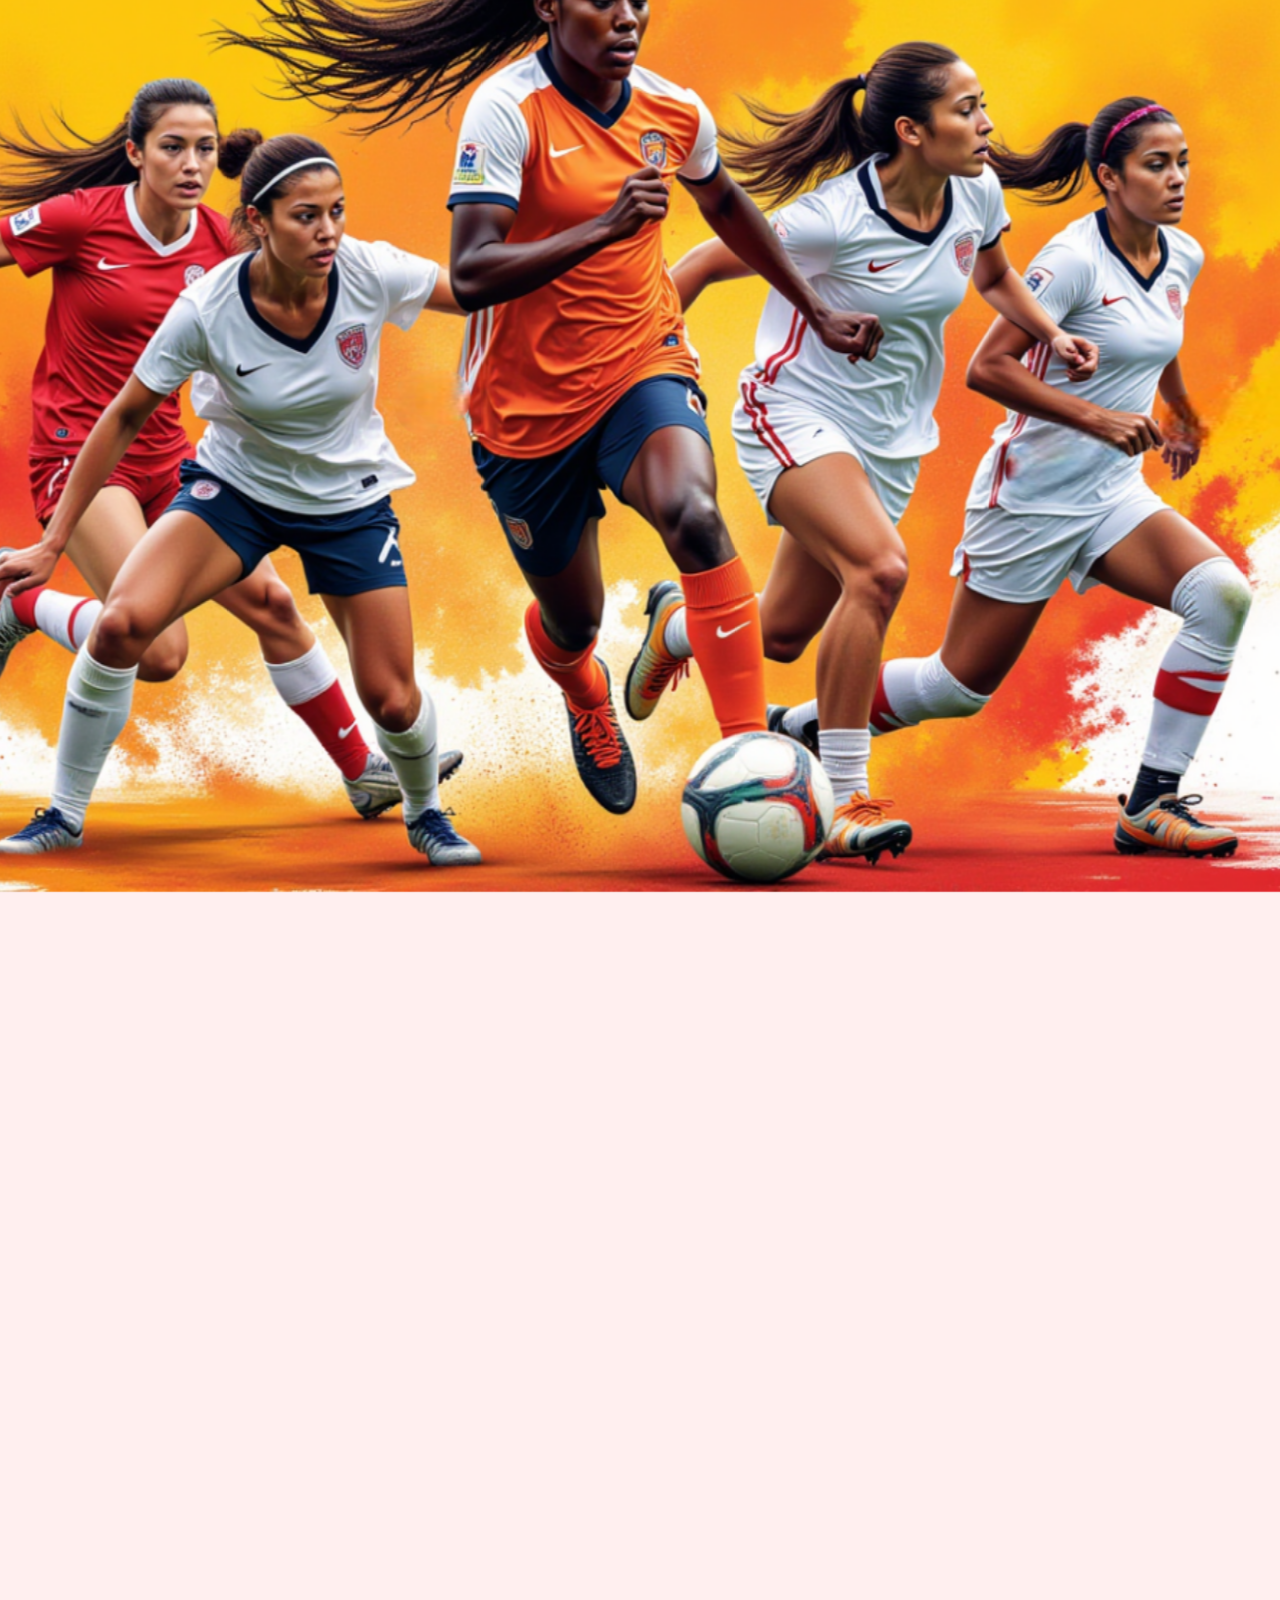
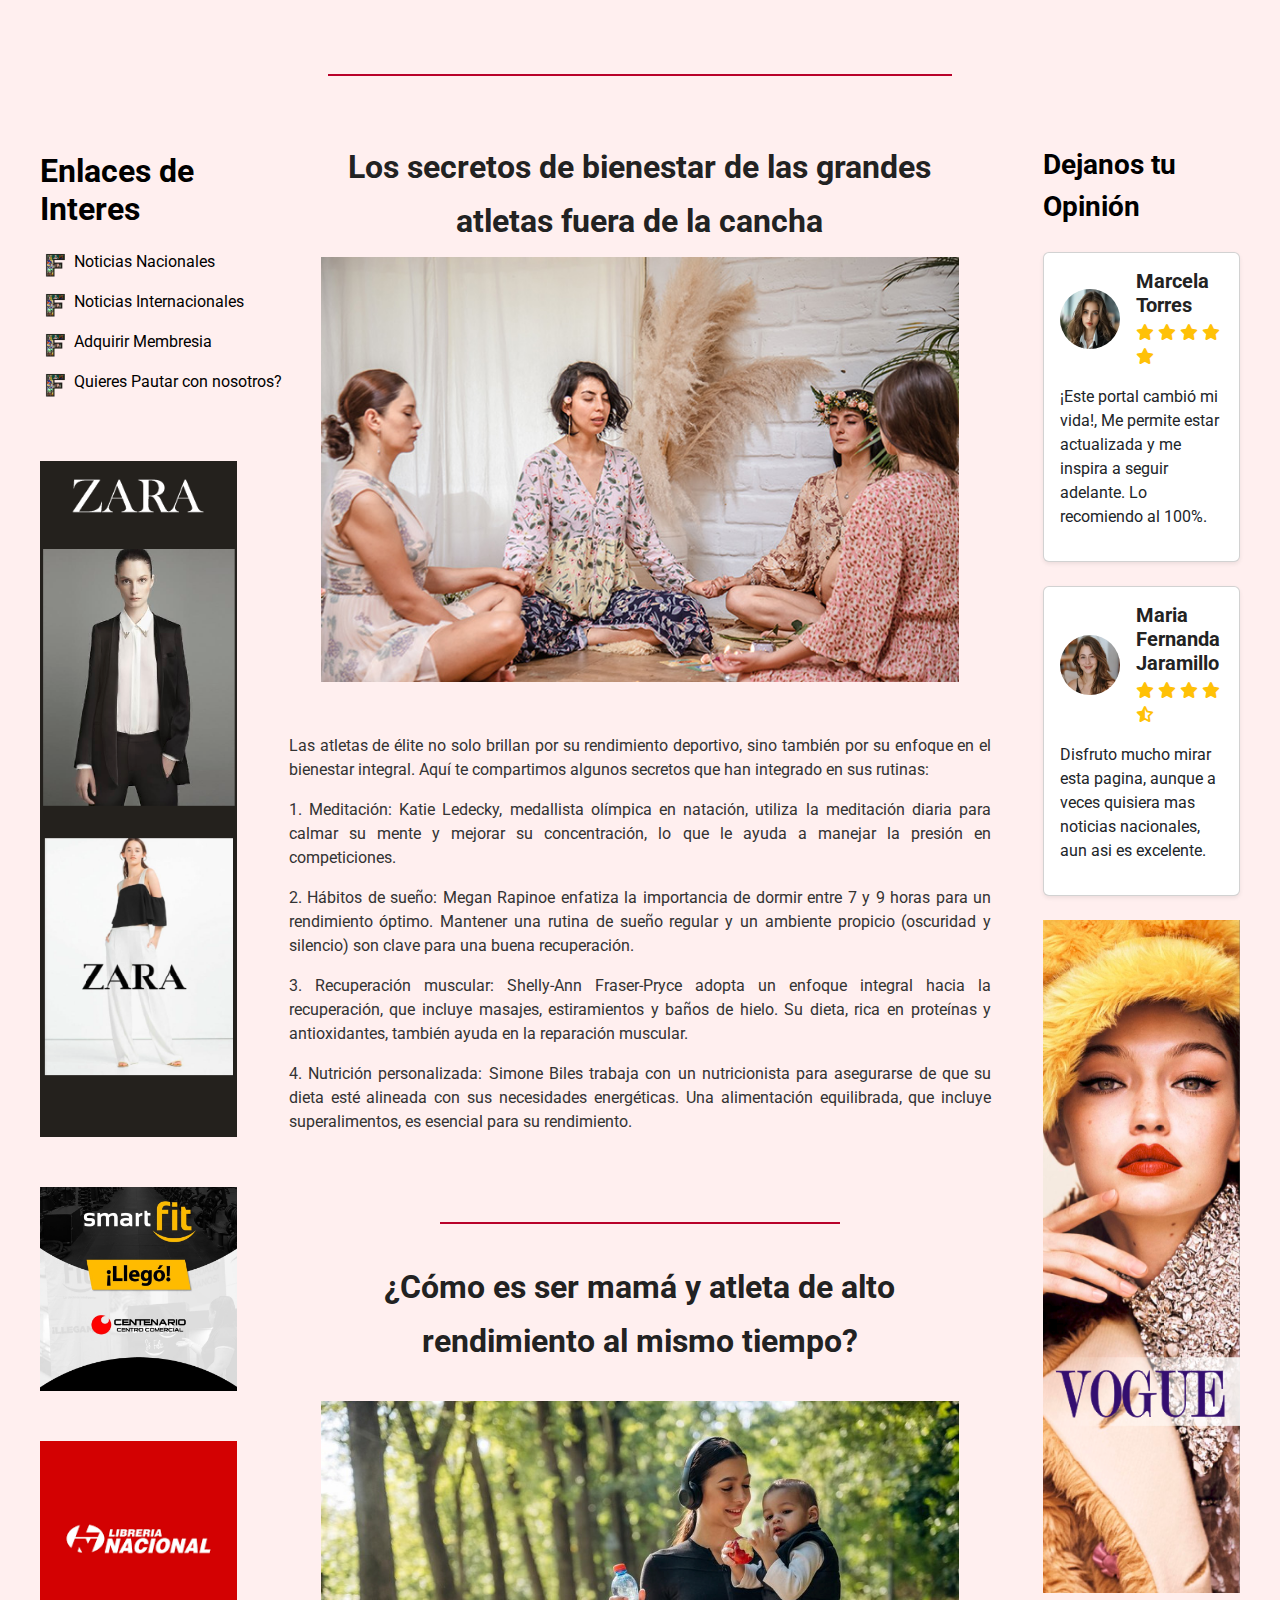
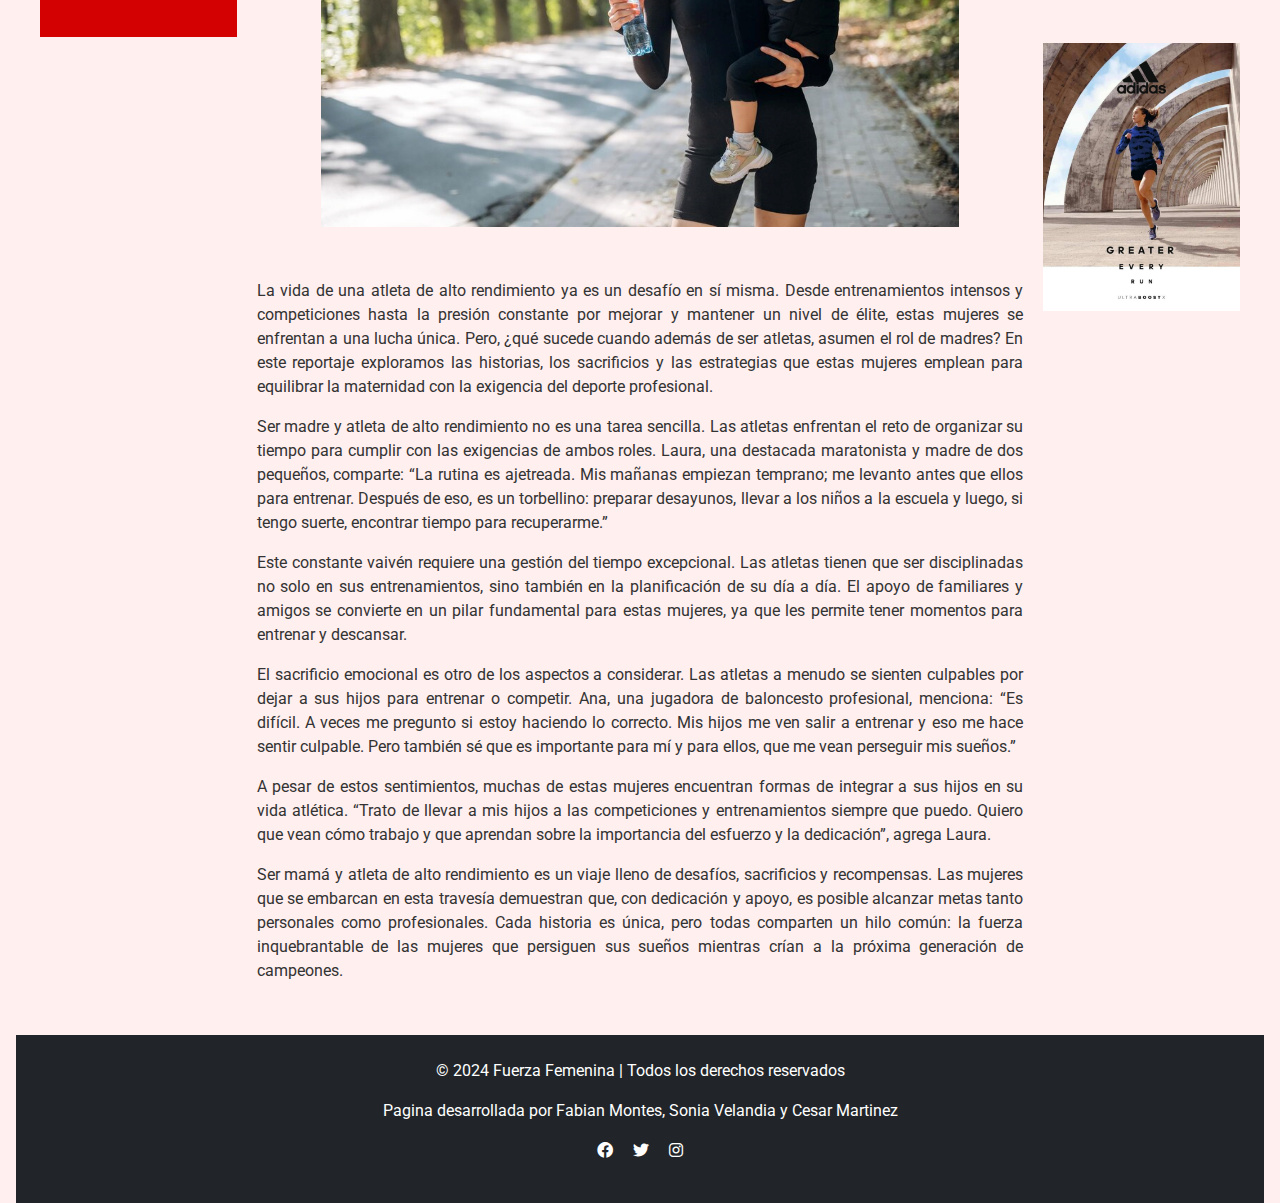
<file: index.html>
<!DOCTYPE html>
    <html lang="es">
    <head>
        <meta charset="UTF-8">
        <meta name="viewport" content="width=device-width, initial-scale=1.0">
        <link href="https://cdn.jsdelivr.net/npm/bootstrap@5.3.3/dist/css/bootstrap.min.css" rel="stylesheet" integrity="sha384-QWTKZyjpPEjISv5WaRU9OFeRpok6YctnYmDr5pNlyT2bRjXh0JMhjY6hW+ALEwIH" crossorigin="anonymous">
        <link rel="stylesheet" href="https://cdnjs.cloudflare.com/ajax/libs/font-awesome/6.0.0-beta3/css/all.min.css">
        <link rel="stylesheet" href="style.css">
        <link rel="stylesheet" href="reset.css">
        <title>Fuerza Femenina</title>
        <link rel="icon" href="./img/LogoFuerzaFemenina-removebg-preview.png" type="image/x-icon">
    </head>
    <body class="fonts-family mx-3">
        <header>
            <div id="intro-img" class="intro-img">
                <img src="./img/Foto Principal.png" alt="Imagen de introducción">
            </div>      
            <div class="titulo__principal">
                <img class="logo" src="./img/Logo_fondo_transparente.png" alt="logo de la pagina">
            </div>
            <div class="d-flex justify-content-center my-3">
                <h4>El Portal para exaltar a las mejores</h4>
            </div>
            <div class="d-flex justify-content-center my-3">
                <div id="info-fecha-ciudad"></div>
            </div>
            <section class="seccion_inicial-columnas" id="contenido">
                <h2 class="titulo_noticias">Noticias Internacionales</h2>
                <h2 class="titulo_noticias">Noticias Nacionales</h2>
                <div class="contenedor__noticias">
                    <div class="noticias__internacionales">
                        <article>
                            <a href="not_Internacionales.html"><img src="./img/Liga_de_Futbol.png" alt="imagen de la liga de futbol"></a><br><br>
                            <h2>Se lanza la nueva liga femenina en Europa</h2>
                            <p>El fútbol femenino ha experimentado un crecimiento significativo en las últimas décadas, 
                                atrayendo la atención de audiencias globales y ganando el respeto y reconocimiento que 
                                siempre mereció. Equipos como Estados Unidos, Alemania, y Japón han dominado la escena mundial, 
                                pero nuevas selecciones están emergiendo en el escenario internacional, como España, Inglaterra, y Brasil.</p>
                            </article>
                        <article>
                            <a href="not_Internacionales.html#Alexia"><img src="./img/Alexia.png" alt="Imagen de Alexia"></a><br><br>
                            <h2>Alexia Putellas gana el premio a la mejor Jugadora del año</h2>
                            <p>La estrella española Alexia Putellas ha sido nombrada la mejor jugadora del año por la FIFA, 
                                consolidando su posición como una de las futbolistas más talentosas de su generación. Putellas 
                                lideró a su equipo a la victoria en la Liga de Campeones Femenina y en varias competiciones nacionales.</p>  
                        </article>
                    </div>
                    <div class="noticias__nacionales">
                        <article>
                            <a href="not_nacionales.html"><img src="./img/futbolistas.jpg" alt="Imagen dinámica"></a><br><br>
                            <h2>El Crecimiento del Fútbol Femenino en el Ámbito Nacional</h2><br>
                            <p>En Colombia y en el mundo cada vez es más común tener presencia femenina en deportes, que históricamente 
                                solamente habían sido hombres los protagonistas. A lo largo de los años, esto ha ido cambiando y la 
                                rama femenina ha ido tomando fuerza en disciplinas como el fútbol, el tenis o incluso el pádel, un 
                                deporte que se está popularizando cada vez más en el país.</p>
                        </article>
                        <article>
                            <a href="not_nacionales.html#noticia_mariana"><img src="./img/ciclista.jpg" alt="Imagen femenina"></a><br><br>
                            <h2>Medallas de Colombia en el Mundial de Ciclismo en Ruta</h2><br>
                            <p>La ciclista Paula Caballero fue la primera en lograr una medallas tras obtener el bronce en la prueba 
                                contrarreloj individual de la categoría C3 tras marcar los 18.8 kilómetros en 28 minutos y 46 segundos, 
                                quedando por detrás de la sueca Anna Beck y la estadounidense Jamie Whitmore.</p>
                        </article>
                    </div>
                </div>
            </section><br>
        </header>
        <div class="linea-separadora"></div><br>
        <main class="p-4 mt-0">
            <div class="row g-1">
                <div class="col-2 bg-transparent justify-content-start">
                    <nav class="navbar navbar-light bg-transparent">
                        <h2 class="text-black">Enlaces de Interes</h2>
                        <a class="navbar-brand text-black fs-6 custom-hover" href="not_nacionales.html">
                        <img src="./img/LogoFuerzaFemenina-removebg-preview.png" width="30" height="30" class="d-inline-block align-top" alt="logo empresa">
                        Noticias Nacionales
                        </a>
                        <a class="navbar-brand text-black fs-6 custom-hover" href="not_Internacionales.html">
                            <img src="./img/LogoFuerzaFemenina-removebg-preview.png" width="30" height="30" class="d-inline-block align-top" alt="logo empresa">
                            Noticias Internacionales
                        </a>
                        <a class="navbar-brand text-black fs-6 custom-hover" href="#">
                            <img src="./img/LogoFuerzaFemenina-removebg-preview.png" width="30" height="30" class="d-inline-block align-top" alt="logo empresa">
                            Adquirir Membresia
                        </a>
                        <a class="navbar-brand text-black fs-6 custom-hover" href="#">
                            <img src="./img/LogoFuerzaFemenina-removebg-preview.png" width="30" height="30" class="d-inline-block align-top" alt="logo empresa">
                            Quieres Pautar con nosotros?
                        </a>
                    </nav><br><br>
                    <a href="https://www.zara.com/co/"><img class="img-fluid" src="./img/publicidad_zara.png" alt="publicidad de Zara"></a>
                    <a href="https://www.smartfit.com.co/"><img class="smarfit" src="./img/SmarFit.png" alt="publicidad de Smartif"></a>
                    <a href="https://nueva.librerianacional.com/?gad_source=1&gclid=CjwKCAjwyfe4BhAWEiwAkIL8sDJ131F4dP4MC_Ts1lsu1RDSit0z8ZteCxgNX0Svwvvn17OIQ1BMKxoCjtkQAvD_BwE"><img class="smarfit" src="./img/LibreriaNacional.png" alt="publicidad de Libreria Nacional"></a>
                </div>
                <section class="col-8 d-flex flex-column align-items-center my-2">
                    <h2 class="text-center">Los secretos de bienestar de las grandes</h2>
                    <h2 class="text-center">atletas fuera de la cancha</h2>
                    <img class="imagenes_2 img-fluid" src="./img/bienestar_2.png" alt="">
                        <div class="my-1 p-5">
                            <p style="text-align: justify;">Las atletas de élite no solo brillan por su rendimiento deportivo, sino también por su enfoque 
                                en el bienestar integral. Aquí te compartimos algunos secretos que han integrado en sus rutinas:</p>
                            <p style="text-align: justify;">1. Meditación: Katie Ledecky, medallista olímpica en natación, utiliza la meditación diaria 
                                para calmar su mente y mejorar su concentración, lo que le ayuda a manejar la presión en competiciones.</p>
                            <p style="text-align: justify;">2. Hábitos de sueño: Megan Rapinoe enfatiza la importancia de dormir entre 7 y 9 horas para un 
                                rendimiento óptimo. Mantener una rutina de sueño regular y un ambiente propicio (oscuridad y silencio) 
                                son clave para una buena recuperación.</p>
                            <p style="text-align: justify;">3. Recuperación muscular: Shelly-Ann Fraser-Pryce adopta un enfoque integral hacia la recuperación, 
                                que incluye masajes, estiramientos y baños de hielo. Su dieta, rica en proteínas y antioxidantes, 
                                también ayuda en la reparación muscular.</p> 
                            <p style="text-align: justify;">4. Nutrición personalizada: Simone Biles trabaja con un nutricionista para asegurarse de que su dieta 
                                esté alineada con sus necesidades energéticas. Una alimentación equilibrada, que incluye superalimentos, 
                                es esencial para su rendimiento.</p>  
                        </div>
                        <div class="linea-separadora"></div><br>
                        <h2 class="text-center">¿Cómo es ser mamá y atleta de alto</h2>
                        <h2 class="text-center">rendimiento al mismo tiempo?</h2><br>
                        <img class="imagenes_2 img-fluid" src="./img/mujer_deportista.png" alt=""><br><br>
                        <div class="my-1 mx-3">
                            <p style="text-align: justify;">La vida de una atleta de alto rendimiento ya es un desafío en sí misma. Desde entrenamientos intensos 
                                y competiciones hasta la presión constante por mejorar y mantener un nivel de élite, estas mujeres se 
                                enfrentan a una lucha única. Pero, ¿qué sucede cuando además de ser atletas, asumen el rol de madres? 
                                En este reportaje exploramos las historias, los sacrificios y las estrategias que estas mujeres emplean 
                                para equilibrar la maternidad con la exigencia del deporte profesional.</p>
                            <p style="text-align: justify;">Ser madre y atleta de alto rendimiento no es una tarea sencilla. Las atletas enfrentan el reto de organizar 
                                su tiempo para cumplir con las exigencias de ambos roles. Laura, una destacada maratonista y madre de dos
                                pequeños, comparte: “La rutina es ajetreada. Mis mañanas empiezan temprano; me levanto antes que ellos
                                para entrenar. Después de eso, es un torbellino: preparar desayunos, llevar a los niños a la escuela y 
                                luego, si tengo suerte, encontrar tiempo para recuperarme.”</p>  
                            <p style="text-align: justify;">Este constante vaivén requiere una gestión del tiempo excepcional. Las atletas tienen que ser disciplinadas 
                                no solo en sus entrenamientos, sino también en la planificación de su día a día. El apoyo de familiares y 
                                amigos se convierte en un pilar fundamental para estas mujeres, ya que les permite tener momentos para 
                                entrenar y descansar.</p>
                            <p style="text-align: justify;">El sacrificio emocional es otro de los aspectos a considerar. Las atletas a menudo se sienten culpables 
                                por dejar a sus hijos para entrenar o competir. Ana, una jugadora de baloncesto profesional, menciona: 
                                “Es difícil. A veces me pregunto si estoy haciendo lo correcto. Mis hijos me ven salir a entrenar y eso 
                                me hace sentir culpable. Pero también sé que es importante para mí y para ellos, que me vean perseguir 
                                mis sueños.”</p>
                            <p style="text-align: justify;">A pesar de estos sentimientos, muchas de estas mujeres encuentran formas de integrar a sus hijos en su 
                                vida atlética. “Trato de llevar a mis hijos a las competiciones y entrenamientos siempre que puedo. 
                                Quiero que vean cómo trabajo y que aprendan sobre la importancia del esfuerzo y la dedicación”, agrega Laura.</p>
                            <p style="text-align: justify;">Ser mamá y atleta de alto rendimiento es un viaje lleno de desafíos, sacrificios y recompensas. Las mujeres 
                                que se embarcan en esta travesía demuestran que, con dedicación y apoyo, es posible alcanzar metas tanto 
                                personales como profesionales. Cada historia es única, pero todas comparten un hilo común: la fuerza 
                                inquebrantable de las mujeres que persiguen sus sueños mientras crían a la próxima generación de campeones.</p>
                        </div>
                </section>        
                <div class="col-2 bg-transparent justify-content-start">
                    <a href="#" class="text-decoration-none fs-3 text-black"><strong>Dejanos tu Opinión</strong></a><br><br>
                    <div class="card p-3 shadow-sm mb-4">
                        <div class="d-flex align-items-center mb-3">
                          <img src="./img/MarcelaTorres.png" alt="Foto de lectora" class="rounded-circle me-3" style="width: 60px; height: 60px;">
                          <div>
                            <h5 class="mb-1">Marcela Torres</h5>
                            <div class="text-warning">
                              <i class="fas fa-star"></i>
                              <i class="fas fa-star"></i>
                              <i class="fas fa-star"></i>
                              <i class="fas fa-star"></i>
                              <i class="fas fa-star"></i>
                            </div>
                          </div>
                        </div>
                        <p>¡Este portal cambió mi vida!, Me permite estar actualizada y me inspira a seguir adelante. Lo recomiendo al 100%.</p>
                      </div>
                      <div class="card p-3 shadow-sm mb-4">
                        <div class="d-flex align-items-center mb-3">
                          <img src="./img/mafe.png" alt="Foto de lectora" class="rounded-circle me-3" style="width: 60px; height: 60px;">
                          <div>
                            <h5 class="mb-1">Maria Fernanda Jaramillo</h5>
                            <div class="text-warning">
                              <i class="fas fa-star"></i>
                              <i class="fas fa-star"></i>
                              <i class="fas fa-star"></i>
                              <i class="fas fa-star"></i>
                              <i class="fas fa-star-half-alt"></i>
                            </div>
                          </div>
                        </div>
                        <p>Disfruto mucho mirar esta pagina, aunque a veces quisiera mas noticias nacionales, aun asi es excelente.</p>
                      </div>                      
                   <a href="https://www.cosmeticosvogue.com.co/"><img class="img-fluid" src="./img/publicidad_vogue.png" alt="publicidad de Vogue"></a>
                    <a href="https://www.adidas.co/mujer"><img class="adidas" src="./img/Adidas.png" alt="publicidad de Adidas"></a>
                </div>
            </div>
            <div class="back-to-top" onclick="scrollToTop()">
                <img src="./img/Volver_arriba.png" alt="Volver al inicio" title="Volver al inicio">
            </div>
        </main>   
        <footer class="bg-dark text-white text-center py-4">
            <p>© 2024 Fuerza Femenina | Todos los derechos reservados</p>
            <p>Pagina desarrollada por Fabian Montes, Sonia Velandia y Cesar Martinez</p>
            <p>
            <a href="#" class="text-white me-3"><i class="fab fa-facebook"></i></a>
            <a href="#" class="text-white me-3"><i class="fab fa-twitter"></i></a>
            <a href="#" class="text-white"><i class="fab fa-instagram"></i></a>
            </p>
            </footer>
        <script src="https://cdn.jsdelivr.net/npm/bootstrap@5.3.3/dist/js/bootstrap.bundle.min.js" integrity="sha384-YvpcrYf0tY3lHB60NNkmXc5s9fDVZLESaAA55NDzOxhy9GkcIdslK1eN7N6jIeHz" crossorigin="anonymous"></script>
        <script src="script.js"></script>
    </body>
    </html>
</file>
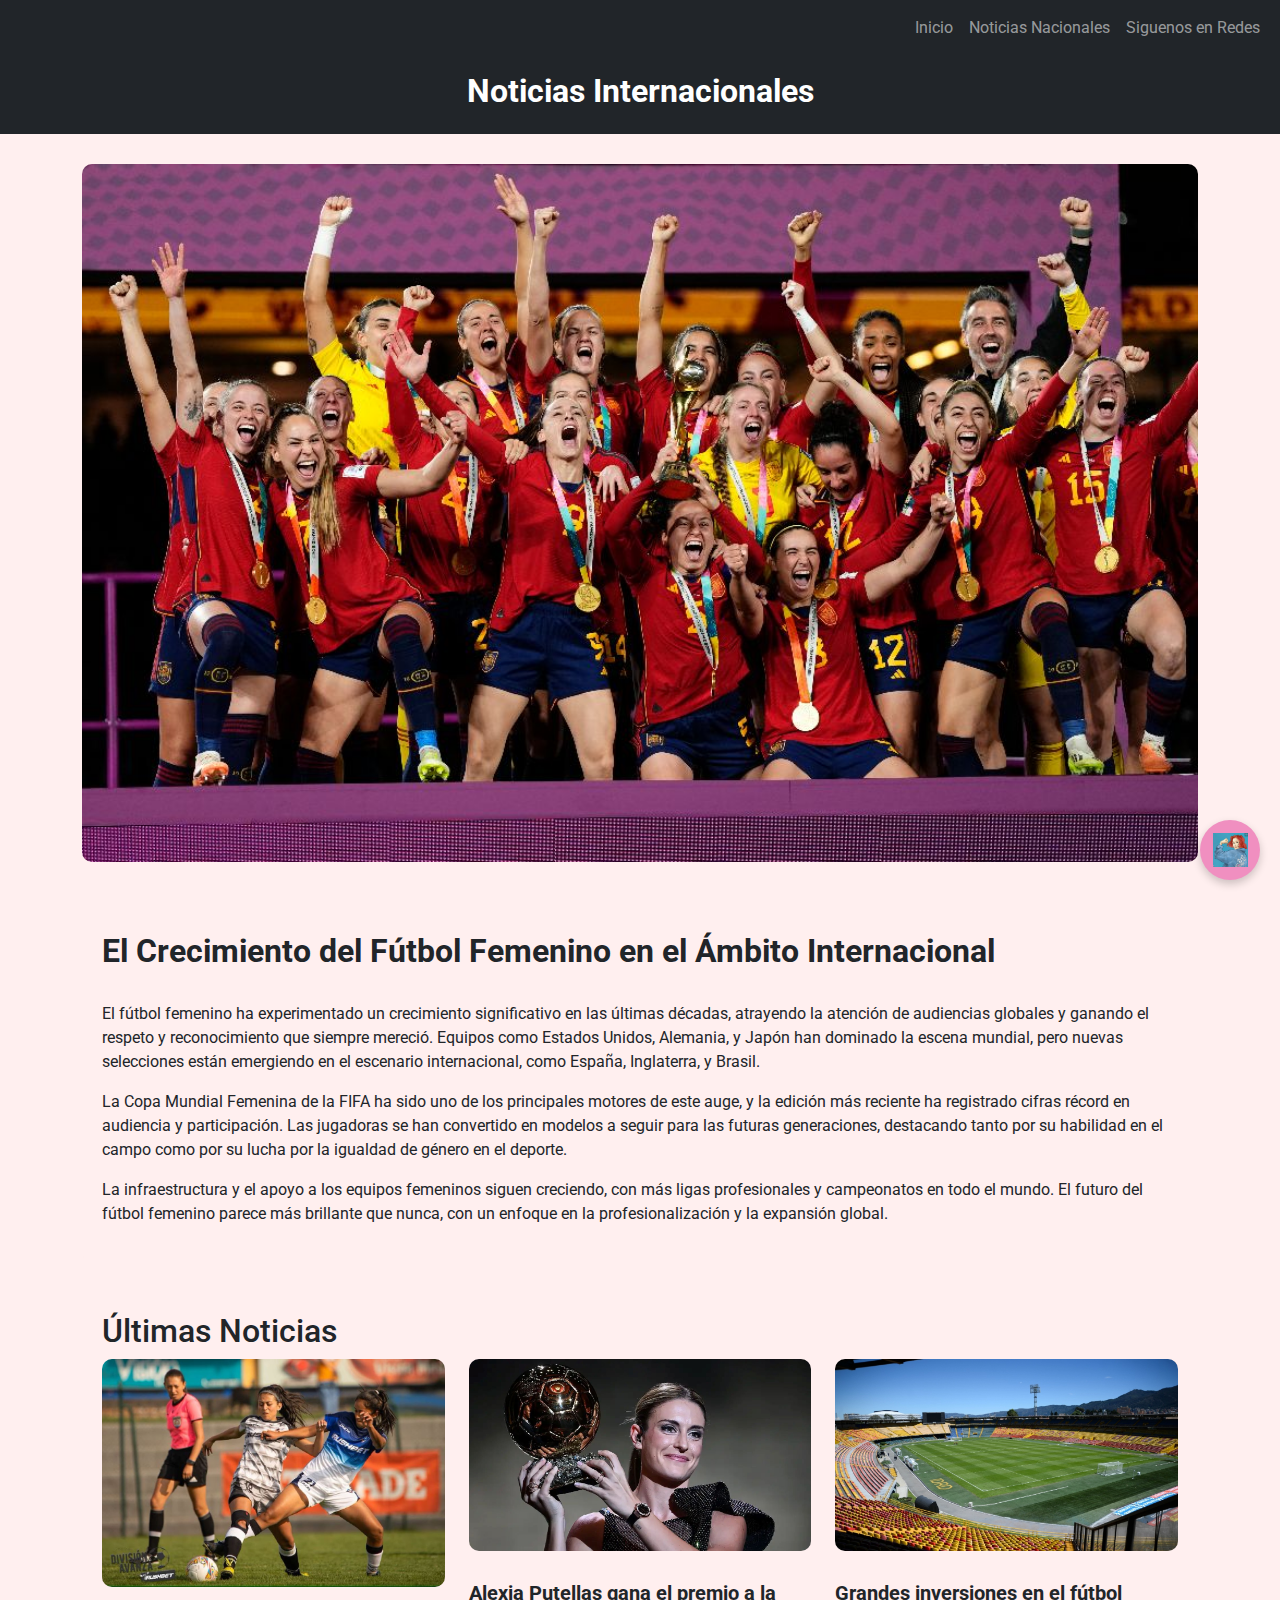
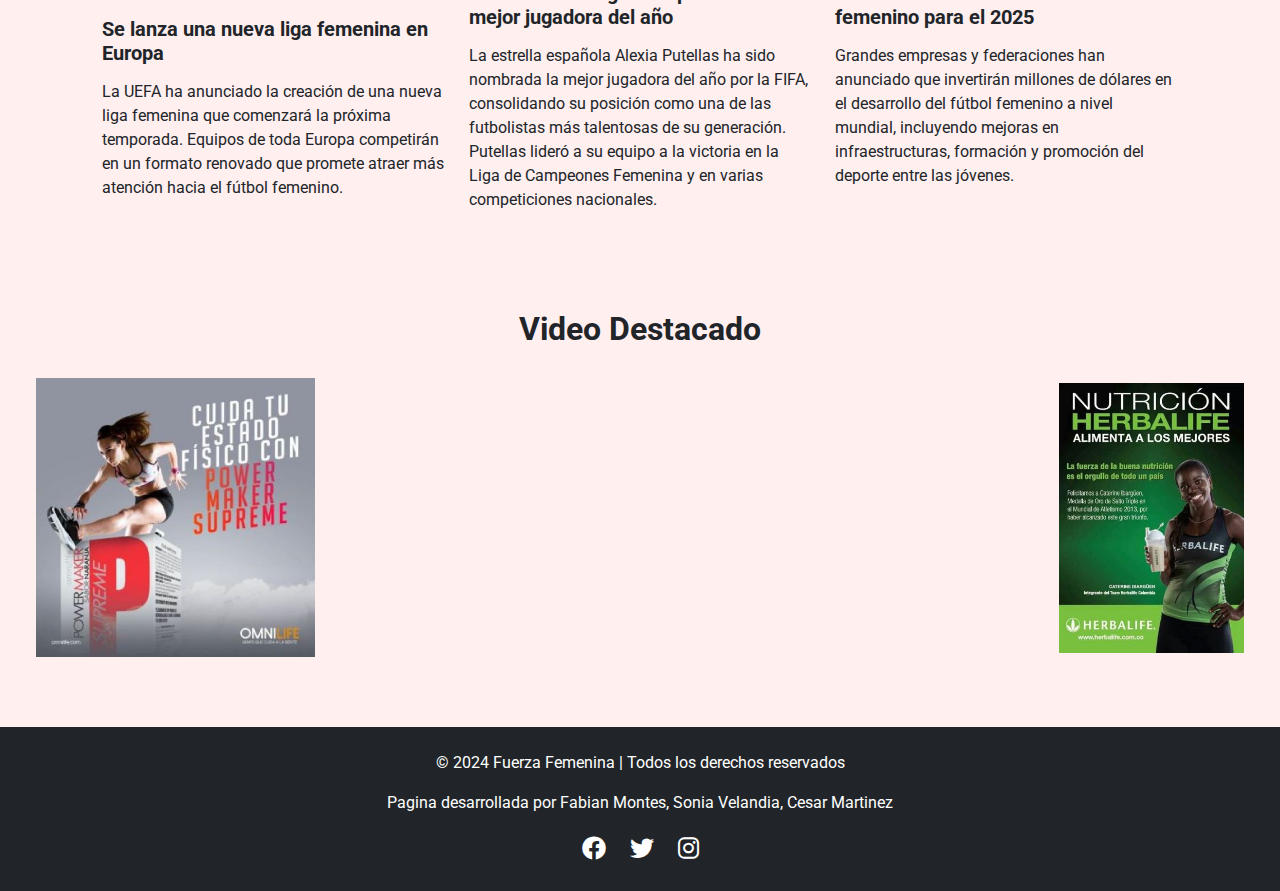
<file: not_Internacionales.html>
<!DOCTYPE html>
<html lang="es">
<head>
    <meta charset="UTF-8">
    <meta name="viewport" content="width=device-width, initial-scale=1.0">
    <title>Noticias internacionales</title>
    <link rel="icon" href="./img/LogoFuerzaFemenina-removebg-preview.png" type="image/x-icon">
    <link href="https://cdn.jsdelivr.net/npm/bootstrap@5.3.0/dist/css/bootstrap.min.css" rel="stylesheet">
    <link href="https://fonts.googleapis.com/css2?family=Roboto:wght@400;700&display=swap" rel="stylesheet">
    <link href="https://cdnjs.cloudflare.com/ajax/libs/font-awesome/6.0.0-beta3/css/all.min.css" rel="stylesheet">
    <style>

        body {
            background-color: #FFEFEF !important;
            font-family: 'Roboto', sans-serif;
        }
        .container {
            margin-top: 30px;
        }

        .logo_paginas{
            width:30%;
            height: auto;
        }

        .navbar-brand img {
            height: 40px;
        }

        .main-image {
            width: 100%;
            height: auto;
            border-radius: 10px;
            margin-bottom: 20px;
        }
        .reportaje,
        .noticias-container {
            background-color: #FFEFEF !important;
            padding: 20px;
            border-radius: 10px;
            margin-top: 30px;
        }
        .noticia {
            margin-bottom: 30px;
        }

        .noticia img {
            width: 100%;
            height: auto;
            border-radius: 10px;
            margin-bottom: 15px;
        }

        .noticia h3 {
            margin: 15px 0;
            font-size: 1.25rem;
        }
        a img {
            transition: transform 0.3s ease; 
        }

        a:hover img {
            transform: scale(1.1);
        }
        .video-container {
            position: relative;
            padding-bottom: 56.25%;
            height: 0;
            overflow: hidden;
        }

        .video-container iframe {
            position: absolute;
            top: 0;
            left: 0;
            width: 100%;
            height: 100%;
        }

        .footer-social a {
            font-size: 1.5rem;
            margin: 0 10px;
            transition: color 0.3s ease;
        }

        .footer-social a:hover {
            color: #007bff !important;
        }
        .back-to-top {
    position: fixed;
    bottom: 20px;
    right: 20px;
    display: flex;
    align-items: center;
    justify-content: center;
    width: 60px;
    height: 60px;
    background-color: #f08fc0;
    border-radius: 50%;
    box-shadow: 0 4px 8px rgba(0, 0, 0, 0.2);
    cursor: pointer;
    transition: transform 0.3s ease;
}

.back-to-top img {
    width: 35px;
    height: auto;
}

.back-to-top:hover {
    transform: scale(1.1);
}

@media (max-width: 768px) {
    .logo_paginas {
        width: 50%;
    }

    .navbar-brand img {
        height: 30px;
    }

    .main-image {
        margin-bottom: 15px;
    }

    .reportaje,
    .noticias-container {
        padding: 15px;
        margin-top: 20px;
    }

    .noticia h3 {
        font-size: 1.1rem;
    }

    .video-container iframe {
        height: 250px;
    }

    .footer-social a {
        font-size: 1.3rem;
    }

    .back-to-top {
        width: 50px;
        height: 50px;
    }
}

@media (max-width: 576px) {
    .logo_paginas {
        width: 70%;
    }

    .navbar-brand img {
        height: 25px;
    }

    .main-image,
    .noticia img {
        margin-bottom: 10px;
    }

    .container,
    .noticias-container {
        padding: 10px;
    }

    .noticia h3 {
        font-size: 1rem;
        margin: 10px 0;
    }

    .video-container iframe {
        height: 200px;
    }

    .back-to-top {
        width: 45px;
        height: 45px;
    }

    .d-flex {
        flex-direction: column;
    }

    .col-3,
    .col-8,
    .col-2 {
        width: 100%;
        text-align: center;
        margin-bottom: 10px;
    }

    .container-fluid .navbar-nav {
        text-align: center;
    }
}

    </style>
</head>
<body>
    <header class="bg-dark text-white">
        <nav class="navbar navbar-expand-lg navbar-dark bg-dark">
            <div class="container-fluid">
                <a class="navbar-brand" href="index.html"></a>
                <button class="navbar-toggler" type="button" data-bs-toggle="collapse" data-bs-target="#navbarNav">
                    <span class="navbar-toggler-icon"></span>
                </button>
                <div class="collapse navbar-collapse" id="navbarNav">
                    <ul class="navbar-nav ms-auto">
                        <li class="nav-item"><a class="nav-link" href="index.html">Inicio</a></li>
                        <li class="nav-item"><a class="nav-link" href="not_nacionales.html">Noticias Nacionales</a></li>
                        <li class="nav-item"><a class="nav-link" href="#">Siguenos en Redes</a></li>
                    </ul>
                </div>
            </div>
        </nav>
        <div class="text-center py-3">
            <h2><strong>Noticias Internacionales</strong></h2>
        </div>
    </header>
    <main>
        <div class="container text-center">
        </div>
        <div class="container">
            <img src="./img/deporte1.jpg" alt="Fútbol Femenino Internacional" class="main-image">
        </div>
        <div class="container">
            <article class="reportaje">
                <h2><strong>El Crecimiento del Fútbol Femenino en el Ámbito Internacional</strong></h2><br>
                <p>El fútbol femenino ha experimentado un crecimiento significativo en las últimas décadas, 
                    atrayendo la atención de audiencias globales y ganando el respeto y reconocimiento que 
                    siempre mereció. Equipos como Estados Unidos, Alemania, y Japón han dominado la escena 
                    mundial, pero nuevas selecciones están emergiendo en el escenario internacional, como 
                    España, Inglaterra, y Brasil.</p>
                <p>La Copa Mundial Femenina de la FIFA ha sido uno de los principales motores de este auge, 
                    y la edición más reciente ha registrado cifras récord en audiencia y participación. Las 
                    jugadoras se han convertido en modelos a seguir para las futuras generaciones, destacando
                     tanto por su habilidad en el campo como por su lucha por la igualdad de género en el deporte.</p>
                <p>La infraestructura y el apoyo a los equipos femeninos siguen creciendo, con más ligas 
                    profesionales y campeonatos en todo el mundo. El futuro del fútbol femenino parece más 
                    brillante que nunca, con un enfoque en la profesionalización y la expansión global.</p>
            </article>
        </div>
        <div class="container">
            <section class="noticias-container">
                <h2>Últimas Noticias</h2>
                <div class="row">
                    <div class="col-md-4">
                        <article class="noticia">
                            <img src="./img/noticia1.jpg" alt="Nueva Liga Femenina en Europa">
                            <h3><strong>Se lanza una nueva liga femenina en Europa</strong></h3>
                            <p>La UEFA ha anunciado la creación de una nueva liga femenina que comenzará 
                                la próxima temporada. Equipos de toda Europa competirán en un formato 
                                renovado que promete atraer más atención hacia el fútbol femenino.</p>
                        </article>
                    </div>
                    <div class="col-md-4">
                        <article class="noticia" id="Alexia">
                            <img src="./img/noticia2.jpg" alt="Mejor Jugadora del Año">
                            <h3><strong>Alexia Putellas gana el premio a la mejor jugadora del año</strong></h3>
                            <p>La estrella española Alexia Putellas ha sido nombrada la mejor jugadora del 
                                año por la FIFA, consolidando su posición como una de las futbolistas más 
                                talentosas de su generación. Putellas lideró a su equipo a la victoria en 
                                la Liga de Campeones Femenina y en varias competiciones nacionales.</p>
                        </article>
                    </div>
                    <div class="col-md-4">
                        <article class="noticia">
                            <img src="./img/noticia3.jpg" alt="Inversión en el Fútbol Femenino">
                            <h3><strong>Grandes inversiones en el fútbol femenino para el 2025</strong></h3>
                            <p>Grandes empresas y federaciones han anunciado que invertirán millones de 
                                dólares en el desarrollo del fútbol femenino a nivel mundial, incluyendo 
                                mejoras en infraestructuras, formación y promoción del deporte entre las 
                                jóvenes.</p>
                        </article>
                    </div>
                </div>
            </section>
        </div>
        <section class="container my-5">
            <h2 class="text-center"><strong>Video Destacado</strong></h2>
            <div class="d-flex justify-content-center align-items-center">
                <div class="col-3 text-center">
            <a href="https://portal.omnilife.com/"
            target="_blank">
            <img src="./img/publicidad1.jpg" alt="publicidad de omnilife" class="img-fluid">
            </div>
            </a>
            <div class="col-8 text-center">
            <iframe width="600" height="315" src="
            https://www.youtube.com/embed/Ivyskm5A6Ds"
             
                                    frameborder="0" allow="accelerometer; autoplay; clipboard-write; encrypted-media; gyroscope; picture-in-picture"
                                    allowfullscreen></iframe>
            </div>
            <div class="col-2 text-center">
            <a href="
            https://www.myherbalife.com/"
            target="_blank">
            <img src="./img/publicidad2.jpg" alt="publicidad de herbalife" class="img-fluid">
            </div>
            </a>
            </div>
            </section>
            <div class="back-to-top" onclick="scrollToTop()">
                <img src="./img/Volver_arriba.png" alt="Volver al inicio" title="Volver al inicio">
            </div>
    </main>
    <footer class="bg-dark text-white text-center py-4">
        <p>© 2024 Fuerza Femenina | Todos los derechos reservados</p>
        <p>Pagina desarrollada por Fabian Montes, Sonia Velandia, Cesar Martinez</p>
        <div class="footer-social">
            <a href="#" class="text-white"><i class="fab fa-facebook"></i></a>
            <a href="#" class="text-white"><i class="fab fa-twitter"></i></a>
            <a href="#" class="text-white"><i class="fab fa-instagram"></i></a>
        </div>
    </footer>
    <script src="https://cdn.jsdelivr.net/npm/bootstrap@5.3.0/dist/js/bootstrap.bundle.min.js"></script>
    <script src="script.js"></script>
</body>
</html>
</file>
<file: style.css>
#intro {
    position: fixed;
    top: 0;
    left: 0;
    width: 100%;
    height: 100vh;
    display: flex;
    justify-content: center;
    align-items: center;
    overflow: hidden;
    z-index: 10;
}
#intro-img {
    max-width: 100%;
    height: auto;
    transition: transform 1s ease-out, opacity 1s ease-out; 
    transform: scale(1.2); 
}

#contenido {
    margin-top: 30vh; 
    opacity: 0; 
    transition: opacity 1s ease-out; 
}

#contenido.mostrar {
    opacity: 1; 
}

.seccion_inicial-columnas {
    display: flex;
    justify-content: space-around; 
    align-items: flex-start; 
    padding-top: 0; 
    flex-wrap: wrap; 
    gap: 0.5rem;
    margin-bottom: 0;
}
.titulo__principal{
    display: flex;
    justify-content: center;
}
.logo{
    display: flex;
    justify-content: center;
    margin-top: 10%;
    margin-bottom: 0%;
}

article {
    flex: 1; 
    max-width: 330px;
}
.imagenes_2{
    width: 80%;
    height: auto;
}
main {
    margin-top: 0;
}
.smarfit{
    max-width: 100%;
    height: auto;
    margin-top: 50px;
}
.adidas{
    max-width: 100%;
    height: auto;
    margin-top: 50px;
}
.custom-hover:hover {
    font-size: 3rem;
  }
  .linea-separadora {
    width: 50%;
    height: 2px; 
    background: #b9022a; 
    margin: 20px auto; 
    position: relative; 
}
.titulo_noticias{
    display: flex;
    justify-content: space-around;
}
.contenedor__noticias{
    display: flex;
    flex-direction: row;
    align-items: center;
    width: 100%;
    padding: 2%;
    margin-bottom: 0;
    gap: 1%;
}
.noticias__nacionales{
    display: flex;
    width: 100%;
    padding: 2%;
    margin-bottom: 0;
    gap: 7%;
}
.noticias__internacionales{
    display: flex;
    width: 100%;
    justify-content: space-around;
    gap: 7%;
}
.logo_paginas{
    width:30%;
    height: auto;
}
.back-to-top {
    position: fixed;
    bottom: 20px;
    right: 20px;
    display: flex;
    align-items: center;
    justify-content: center;
    width: 60px;
    height: 60px;
    background-color: #f08fc0;
    border-radius: 50%;
    box-shadow: 0 4px 8px rgba(0, 0, 0, 0.2);
    cursor: pointer;
    transition: transform 0.3s ease;
}

.back-to-top img {
    width: 35px;
    height: auto;
}

.back-to-top:hover {
    transform: scale(1.1);
}
@media screen and (max-width: 1024px) {
    #intro-img {
        display: none;
    }

    .titulo_noticias {
        display: none;
    }

    #contenido {
        margin-top: 0;
    }

    .seccion_inicial-columnas {
        flex-direction: column;
        align-items: center;
    }

    .contenedor__noticias {
        flex-direction: column;
        gap: 30px;
    }

    .noticias__nacionales,
    .noticias__internacionales {
        flex-direction: column;
        align-items: center;
        width: 90%;
        margin: 0 auto;
    }

    article {
        width: 100%;
        max-width: 500px;
        margin-bottom: 30px;
    }

    .row {
        flex-direction: column;
    }

    .col-2, .col-8 {
        width: 100%;
        margin-bottom: 30px;
    }

    .col-2 img {
        max-width: 300px;
        margin: 20px auto;
        display: block;
    }

    .imagenes_2 {
        width: 90%;
    }
}

@media screen and (max-width: 767px) {

    #intro-img {
        display: none;
    }

    .titulo_noticias {
        display: none;
    }

    .logo {
        width: 80%;
        margin: 20px auto;
    }

    article {
        max-width: 100%;
        padding: 0 15px;
    }

    article img {
        width: 100%;
        height: auto;
    }

    .noticias__nacionales,
    .noticias__internacionales {
        width: 100%;
        padding: 10px;
    }

    main .row {
        margin: 0;
    }

    .my-1.p-5 {
        padding: 15px !important;
    }

    .card {
        margin: 10px;
    }

    .back-to-top {
        width: 45px;
        height: 45px;
        bottom: 15px;
        right: 15px;
    }

    .back-to-top img {
        width: 25px;
    }

    footer {
        padding: 20px 10px;
    }

    footer p {
        font-size: 14px;
    }

    .navbar {
        padding: 10px;
    }

    .navbar-brand {
        font-size: 17px !important;
    }

    .navbar img {
        width: 25px;
        height: 25px;
    }

    h2 {
        font-size: 1.5rem;
    }

    h4 {
        font-size: 1.2rem;
    }
}

@media screen and (max-width: 320px) {
    .logo {
        width: 90%;
    }

    h2 {
        font-size: 1.2rem;
    }

    h4 {
        font-size: 1rem;
    }

    .navbar-brand {
        font-size: 17px !important;
    }

    .card {
        padding: 10px !important;
    }
}
</file>
